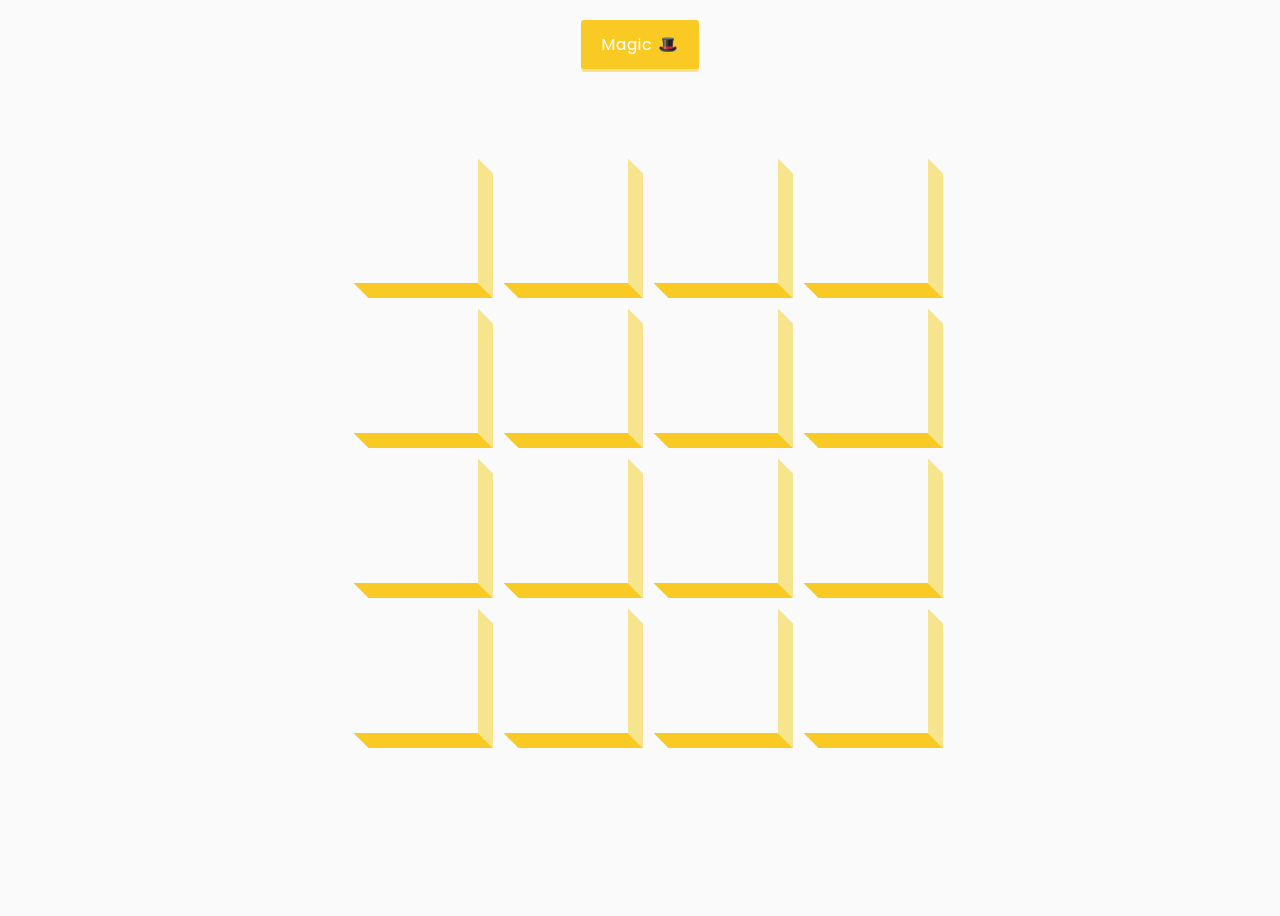
<file: 3d-boxes-background/index.html>
<!DOCTYPE html>
<html lang="en">

<head>
    <meta charset="UTF-8" />
    <meta name="viewport" content="width=device-width, initial-scale=1.0" />
    <link rel="stylesheet" href="https://cdnjs.cloudflare.com/ajax/libs/font-awesome/5.14.0/css/all.min.css" integrity="sha512-1PKOgIY59xJ8Co8+NE6FZ+LOAZKjy+KY8iq0G4B3CyeY6wYHN3yt9PW0XpSriVlkMXe40PTKnXrLnZ9+fkDaog==" crossorigin="anonymous" />
    <link rel="stylesheet" href="style.css" />
    <title>3D Boxes Background</title>
</head>

<body>
    <button id="btn" class="magic">Magic 🎩</button>
    <div id="boxes" class="boxes big"></div>
    <script src="script.js"></script>
</body>

</html>
</file>
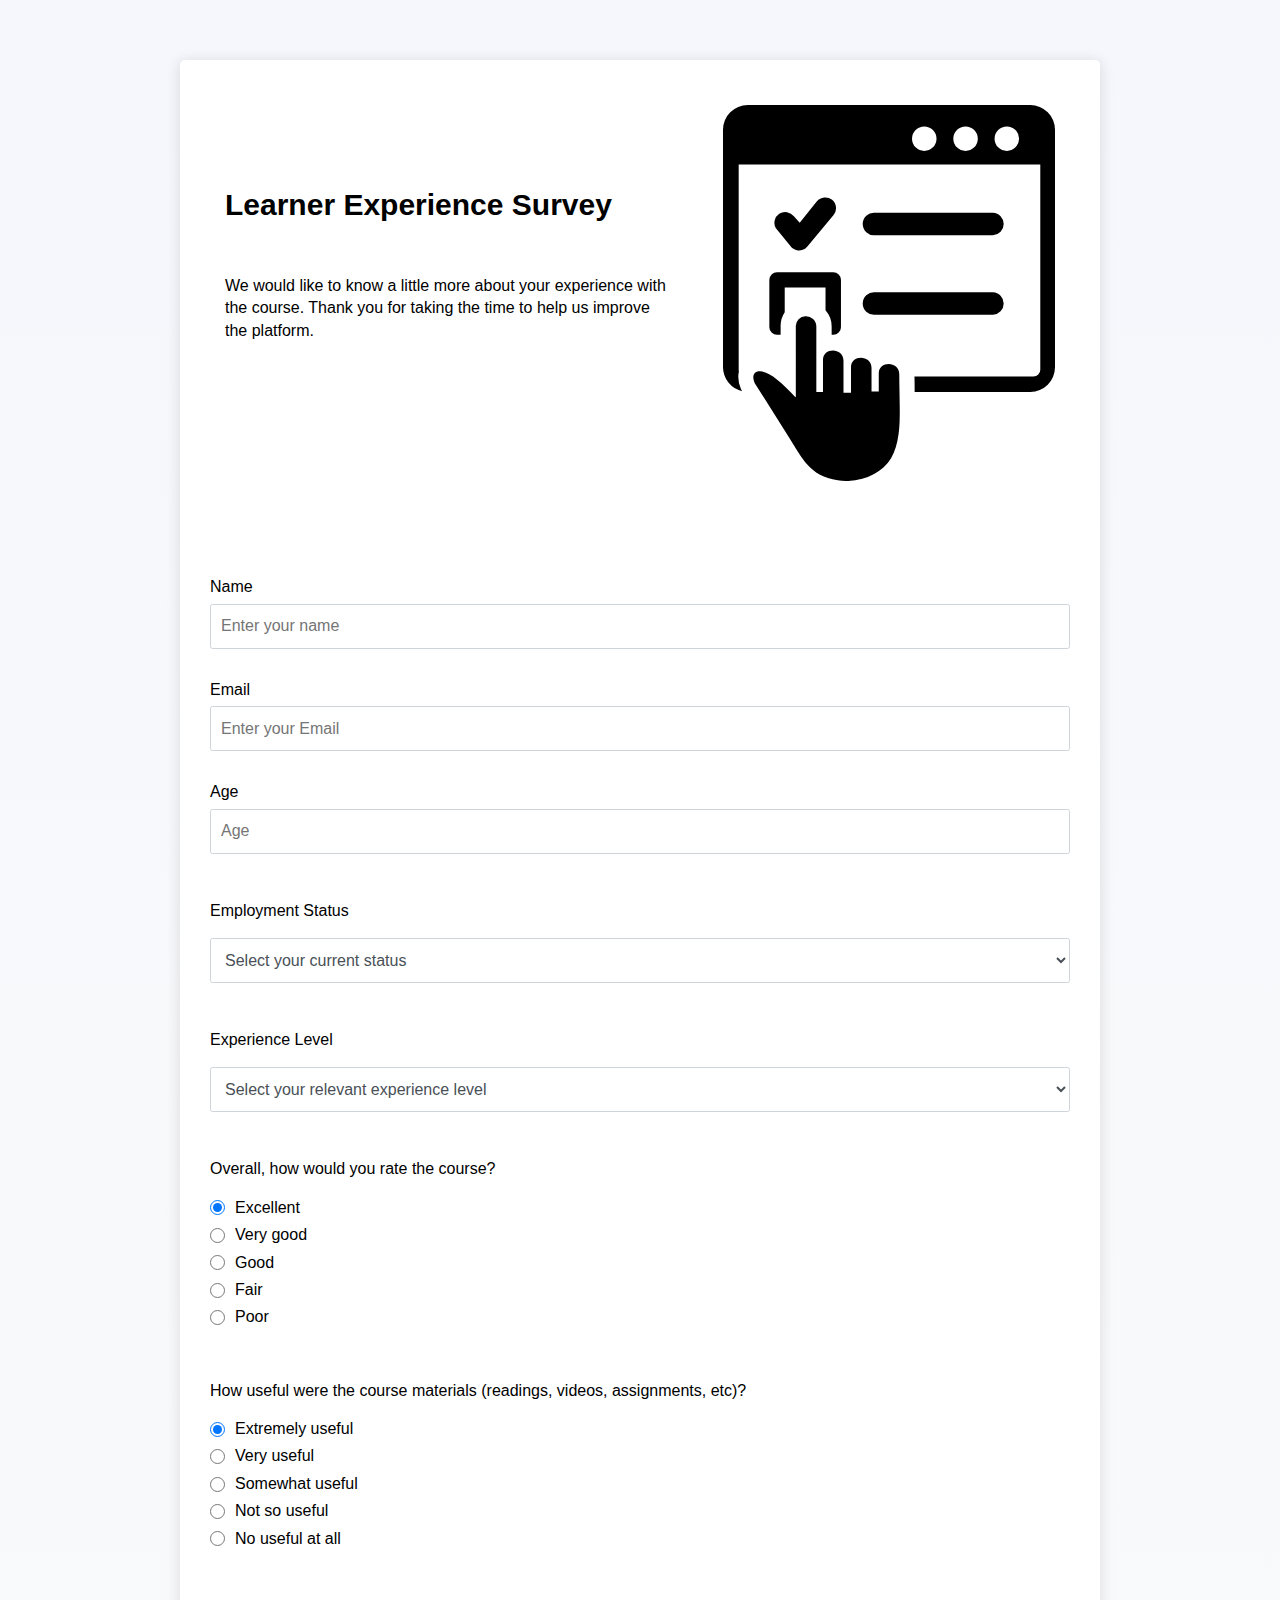
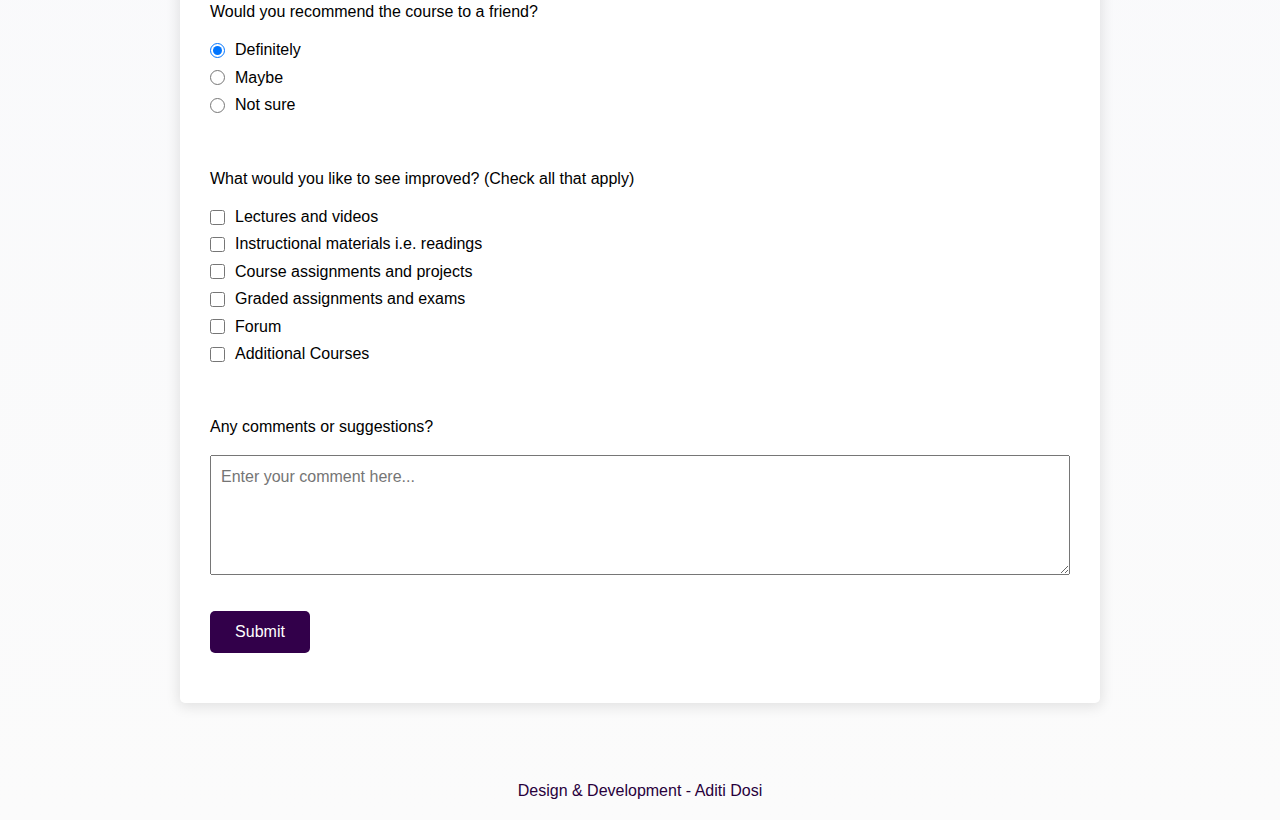
<file: survey-form/index.html>
<!DOCTYPE html>
<html lang="en">

<head>
    <link rel="stylesheet" type="text/css" href="style.css">
    <meta name="viewport" content="width=device-width, initial-scale=1">
    <meta name="description" content="Survey form ui created for the FreeCodeCamp's Responsive Web Design Certification.">
    <title>Survey Form</title>
</head>

<body>
    <div class="container">
        <div class="header">
            <div class="column-header">
                <h1 id="title">Learner Experience Survey</h1>
                <p id="description">We would like to know a little more about your experience with the course. Thank you for taking the time to help us improve the platform.</p>
            </div>

            <div class="column-image">
                <div id="image-div">
                    <img src="images/online-survey-icon.svg" width="400" height="400" alt="Survey form icon">
                </div>
            </div>
        </div>

        <form id="survey-form">
            <div class="form-group">
                <label id="name-label" for="name">Name</label>
                <input type="text" name="name" id="name" class="form-control" placeholder="Enter your name" required />
            </div>

            <div class="form-group">
                <label id="email-label" for="email">Email</label>
                <input type="email" name="email" id="email" class="form-control" placeholder="Enter your Email" required />
            </div>

            <div class="form-group">
                <label id="number-label" for="number">Age</label>
                <input type="number" name="age" id="number" min="10" max="99" class="form-control" placeholder="Age" />
            </div>

            <div class="form-group">
                <p>Employment Status</p>
                <select id="dropdown" name="role" class="form-control" required>
        <option disabled selected value>Select your current status</option>
        <option value="student">Student</option>
        <option value="job-full">Employed Full Time</option>
        <option value="job-part">Employed Part Time</option>
        <option value="self-employed">Self-employed</option>
        <option value="unemployed">Unemployed</option>
        <option value="retired">Retired</option>
        <option value="preferNo">Prefer not to say</option>
        <option value="other">Other</option>
      </select>
            </div>

            <div class="form-group">
                <p>Experience Level</p>
                <select id="experience-dropdown" name="experience" class="form-control" required>
        <option disabled selected value>Select your relevant experience level</option>
        <option value="junior">Junior (0-2 years experience)</option>
        <option value="mid">Mid-level (2+ years experience)</option>
        <option value="senior">Senior</option>
        <option value="executive">Executive</option>
        <option value="other">Other</option>
      </select>
            </div>

            <div class="form-group">
                <p>Overall, how would you rate the course?</p>
                <label>
        <input
          name="user-rate"
          value="excellent"
          type="radio"
          class="input-radio"
          checked
        />Excellent</label>
                <label>
        <input
          name="user-rate"
          value="very-good"
          type="radio"
          class="input-radio"
        />Very good</label>

                <label>
        <input
          name="user-rate"
          value="good"
          type="radio"
          class="input-radio"
        />Good</label>

                <label>
        <input
          name="user-rate"
          value="fair"
          type="radio"
          class="input-radio"
        />Fair</label>

                <label>
        <input
          name="user-rate"
          value="poor"
          type="radio"
          class="input-radio"
        />Poor</label>
            </div>

            <div class="form-group">
                <p>How useful were the course materials (readings, videos, assignments, etc)?</p>
                <label>
        <input
          name="materials-rate"
          value="extremely"
          type="radio"
          class="input-radio"
          checked
        />Extremely useful</label>
                <label>
        <input
          name="materials-rate"
          value="very"
          type="radio"
          class="input-radio"
        />Very useful</label>

                <label>
        <input
          name="materials-rate"
          value="somewhat"
          type="radio"
          class="input-radio"
        />Somewhat useful</label>

                <label>
        <input
          name="materials-rate"
          value="not-so"
          type="radio"
          class="input-radio"
        />Not so useful</label>

                <label>
        <input
          name="materials-rate"
          value="no"
          type="radio"
          class="input-radio"
        />No useful at all</label>
            </div>

            <div class="form-group">
                <p>Would you recommend the course to a friend?</p>
                <label>
        <input
          name="user-recommend"
          value="definitely"
          type="radio"
          class="input-radio"
          checked
        />Definitely</label>
                <label>
        <input
          name="user-recommend"
          value="maybe"
          type="radio"
          class="input-radio"
        />Maybe</label>

                <label>
        <input
          name="user-recommend"
          value="not-sure"
          type="radio"
          class="input-radio"
        />Not sure</label>
            </div>

            <div class="form-group">
                <p>
                    What would you like to see improved? (Check all that apply)
                </p>

                <label>
        <input
          name="prefer"
          value="lectures"
          type="checkbox"
          class="input-checkbox"
        />Lectures and videos</label>

                <label>
        <input
          name="prefer"
          value="material"
          type="checkbox"
          class="input-checkbox"
        />Instructional materials i.e. readings</label>

                <label>
        <input
          name="prefer"
          value="assignments"
          type="checkbox"
          class="input-checkbox"
        />Course assignments and projects</label>

                <label>
        <input
          name="prefer"
          value="exams"
          type="checkbox"
          class="input-checkbox"
        />Graded assignments and exams</label>

                <label>
        <input
          name="prefer"
          value="forum"
          type="checkbox"
          class="input-checkbox"
        />Forum</label>

                <label>
        <input
          name="prefer"
          value="additional-courses"
          type="checkbox"
          class="input-checkbox"
        />Additional Courses</label>
            </div>

            <div class="form-group">
                <p>Any comments or suggestions?</p>
                <textarea id="comments" class="input-textarea" name="comment" placeholder="Enter your comment here..."></textarea>
            </div>

            <div class="form-group">
                <button type="submit" id="submit" class="submit-button">
        Submit
      </button>
            </div>
        </form>
    </div>

    <section class="footer">
        <p> Design & Development - Aditi Dosi </p>
    </section>

</body>

</html>
</file>
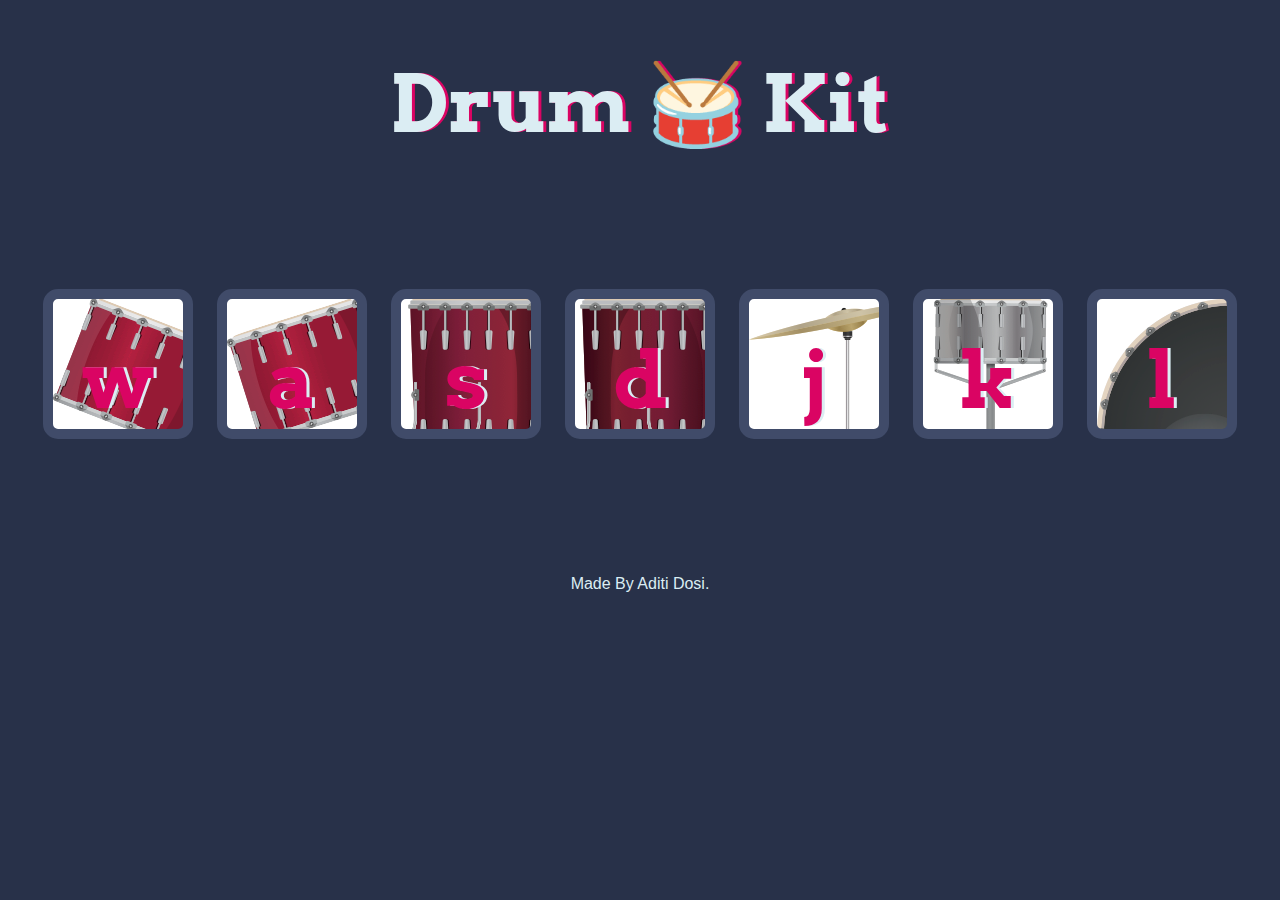
<file: 3d-boxes-background/DrumBeat/index.html>
<!DOCTYPE html>
<html lang="en" dir="ltr">

<head>
    <meta charset="utf-8">
    <title>Drum Kit</title>
    <link rel="stylesheet" href="styles.css">
    <link href="https://fonts.googleapis.com/css?family=Arvo" rel="stylesheet">
</head>

<body>

    <h1 id="title">Drum 🥁 Kit</h1>
    <div class="set">
        <button class="w drum">w</button>
        <button class="a drum">a</button>
        <button class="s drum">s</button>
        <button class="d drum">d</button>
        <button class="j drum">j</button>
        <button class="k drum">k</button>
        <button class="l drum">l</button>
    </div>

    <script src="index.js" charset="utf-8"></script>
</body>

<footer>
    Made By Aditi Dosi.
</footer>


</html>
</file>
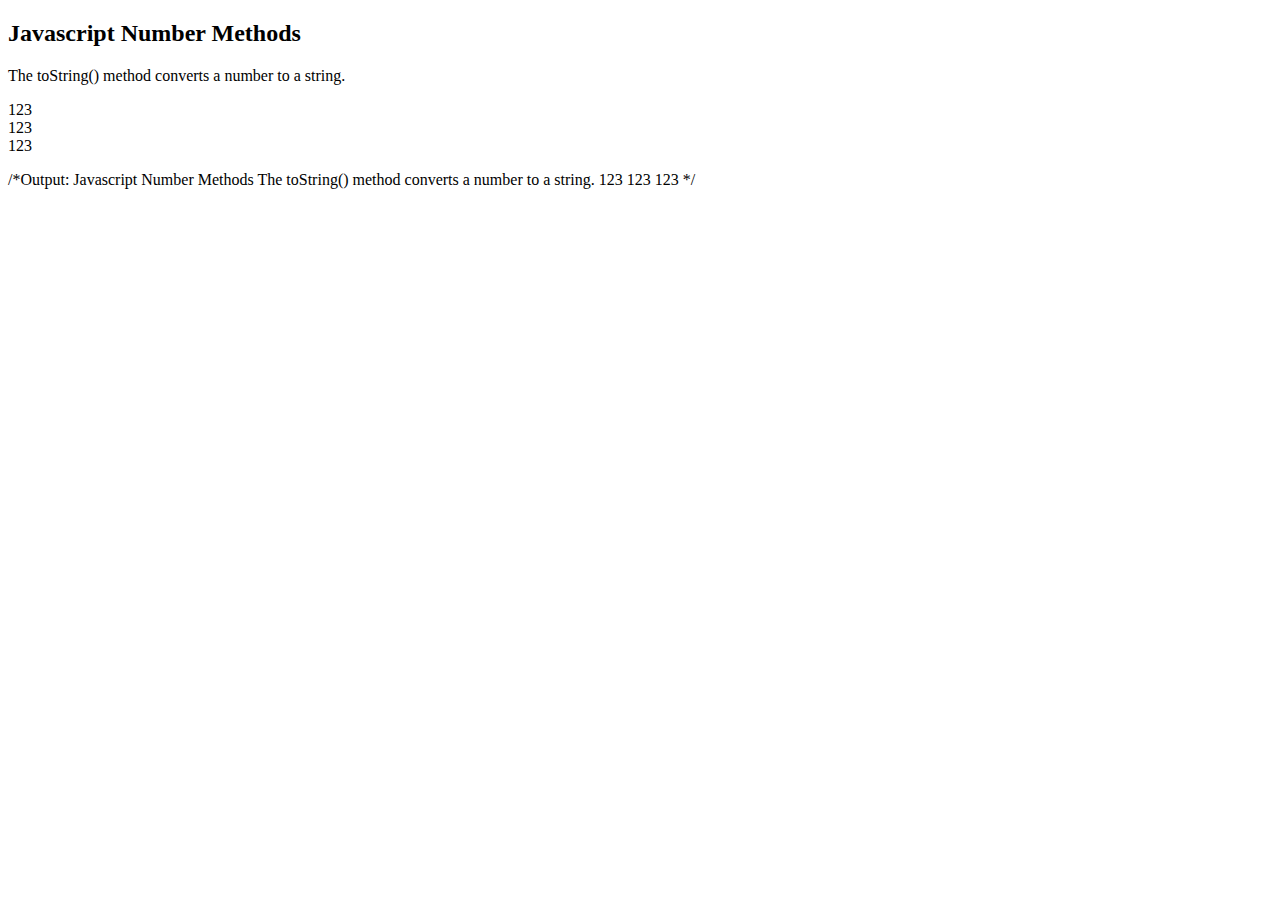
<file: NumberMethods.html>
<!DOCTYPE html>
<html>
 <body>
   <h2>Javascript Number Methods</h2>
   <p>The toString() method converts a number to a string.</p>
   <p id="demo"></p>
   <script>
     let x =123;
     document.getElementById("demo").innerHTML = x.toString() + "<br>" +(123).toString() + "<br>" + (100+23).toString();
   </script>
  </body>
</html>
/*Output:
Javascript Number Methods
The toString() method converts a number to a string.

123
123
123
*/
</file>
<file: 3d-boxes-background/style.css>
@import url('https://fonts.googleapis.com/css2?family=Roboto:wght@400;700&display=swap');
@import url('https://fonts.googleapis.com/css2?family=Poppins&display=swap');
* {
    box-sizing: border-box;
}

body {
    background-color: #fafafa;
    font-family: 'Roboto', sans-serif;
    display: flex;
    flex-direction: column;
    align-items: center;
    justify-content: center;
    height: 100vh;
    overflow: hidden;
}

.magic {
    background-color: #f9ca24;
    color: #fff;
    font-family: 'Poppins', sans-serif;
    border: 0;
    border-radius: 3px;
    font-size: 16px;
    padding: 12px 20px;
    cursor: pointer;
    position: fixed;
    top: 20px;
    letter-spacing: 1px;
    box-shadow: 0 3px rgba(249, 202, 36, 0.5);
    z-index: 100;
}

.magic:focus {
    outline: none;
}

.magic:active {
    box-shadow: none;
    transform: translateY(2px);
}

.boxes {
    display: flex;
    flex-wrap: wrap;
    justify-content: space-around;
    height: 500px;
    width: 500px;
    position: relative;
    transition: 0.4s ease;
}

.boxes.big {
    width: 600px;
    height: 600px;
}

.boxes.big .box {
    transform: rotateZ(360deg);
}

.box {
    background-image: url('https://media.giphy.com/media/EZqwsBSPlvSda/giphy.gif');
    background-repeat: no-repeat;
    background-size: 500px 500px;
    position: relative;
    height: 125px;
    width: 125px;
    transition: 0.4s ease;
}

.box::after {
    content: '';
    background-color: #f6e58d;
    position: absolute;
    top: 8px;
    right: -15px;
    height: 100%;
    width: 15px;
    transform: skewY(45deg);
}

.box::before {
    content: '';
    background-color: #f9ca24;
    position: absolute;
    bottom: -15px;
    left: 8px;
    height: 15px;
    width: 100%;
    transform: skewX(45deg);
}
</file>
<file: survey-form/style.css>
:root {
    font-size: 10px;
}

*,
*::before,
*::after {
    box-sizing: border-box;
}

body {
    font-family: "Segoe UI", "Roboto", "Helvetica Neue", Arial, sans-serif;
    font-size: 1.6rem;
    line-height: 1.4;
    color: black;
    margin: 0;
    background: linear-gradient(0deg, rgba(251, 251, 251, 1) 0%, rgba(246, 247, 252, 1) 100%);
}

h1 {
    font-size: 3rem;
    line-height: 2;
    margin-bottom: 4rem;
}

img {
    max-width: 100%;
    height: auto;
    display: block;
}

label {
    display: flex;
    align-items: center;
    margin-bottom: 0.5rem;
}

input,
button,
select,
textarea {
    margin: 0;
    font-family: inherit;
    font-size: inherit;
    line-height: inherit;
}

button {
    border: none;
}

.container {
    width: 100%;
    margin: 6rem auto 6rem auto;
    box-shadow: 0 0.2rem 1.3rem 0.2rem rgba(0, 0, 0, 0.1);
    border-radius: 0.5rem;
    background-color: #fff;
}

@media (min-width: 576px) {
    .container {
        max-width: 540px;
    }
}

@media (min-width: 976px) {
    .container {
        max-width: 920px;
    }
}

.header {
    padding: 4.5rem;
    margin-bottom: 2rem;
}


/*Header*/

.column-header {
    float: left;
    width: 54%;
    padding-top: 5rem;
    margin-right: 6%;
}

.column-image {
    float: left;
    width: 40%;
}

.header:after {
    content: "";
    display: table;
    clear: both;
}

@media screen and (max-width: 1000px) {
    .column-header,
    .column-image {
        width: 100%;
        margin: 0;
    }
    #image-div img {
        margin: auto;
    }
}


/*Form*/

form {
    padding: 2.5rem;
    border-radius: 0.5rem;
}

.form-group {
    margin: 0 auto 2rem auto;
    padding: 0.5rem;
}

.form-control {
    display: block;
    width: 100%;
    height: 4.5rem;
    padding: 1rem;
    color: #495057;
    background-color: #fff;
    border: 1px solid #ced4da;
    border-radius: 0.25rem;
    transition: border-color 0.15s ease-in-out, box-shadow 0.15s ease-in-out;
}

.form-control:focus {
    border-color: #a6d8e2;
    outline: 0;
    box-shadow: 0 0 1rem 0.2rem rgba(205, 240, 247, 0.25);
}

.input-radio,
.input-checkbox {
    display: inline-block;
    margin-right: 1rem;
    min-height: 1.5rem;
    min-width: 1.5rem;
}

.input-textarea {
    min-height: 120px;
    width: 100%;
    padding: 1rem;
    resize: vertical;
}

.submit-button {
    display: inline-block;
    width: 10rem;
    padding: 1rem;
    background: #32004a;
    color: #fff;
    border-radius: 0.5rem;
    cursor: pointer;
}

.submit-button:hover {
    animation-name: background-color;
    animation-duration: 500ms;
    animation-fill-mode: forwards;
    animation-timing-function: ease-out;
}

@keyframes background-color {
    100% {
        background-color: #6f4c81;
    }
}

.footer {
    color: #28003b;
    padding: 0.1rem;
    text-align: center;
}
</file>
<file: 3d-boxes-background/DrumBeat/styles.css>
body {
  text-align: center;
  background-color: #283149;
}

h1 {
  font-size: 5rem;
  color: #DBEDF3;
  font-family: "Arvo", cursive;
  text-shadow: 3px 0 #DA0463;

}

footer {
  color: #DBEDF3;
  font-family: sans-serif;
}

.w {
  background-image: url('images/tom1.png');
}

.a {
  background-image: url('images/tom2.png');

}

.s {
  background-image: url('images/tom3.png');
}

.d {
background-image: url('images/tom4.png');
}

.j {
background-image: url('images/crash.png');
}

.k {
background-image: url('images/snare.png');
}

.l {
 background-image: url('images/kick.png');
}

.set {
  margin: 10% auto;
}

.game-over {
  background-color: red;
  opacity: 0.8;
}

.pressed {
  box-shadow: 0 3px 4px 0 #DBEDF3;
  opacity: 0.5;
}

.red {
  color: red;
}

.drum {
  outline: none;
  border: 10px solid #404B69;
  font-size: 5rem;
  font-family: 'Arvo', cursive;
  line-height: 2;
  font-weight: 900;
  color: #DA0463;
  text-shadow: 3px 0 #DBEDF3;
  border-radius: 15px;
  display: inline-block;
  width: 150px;
  height: 150px;
  text-align: center;
  margin: 10px;
  background-color: white;
}
</file>
